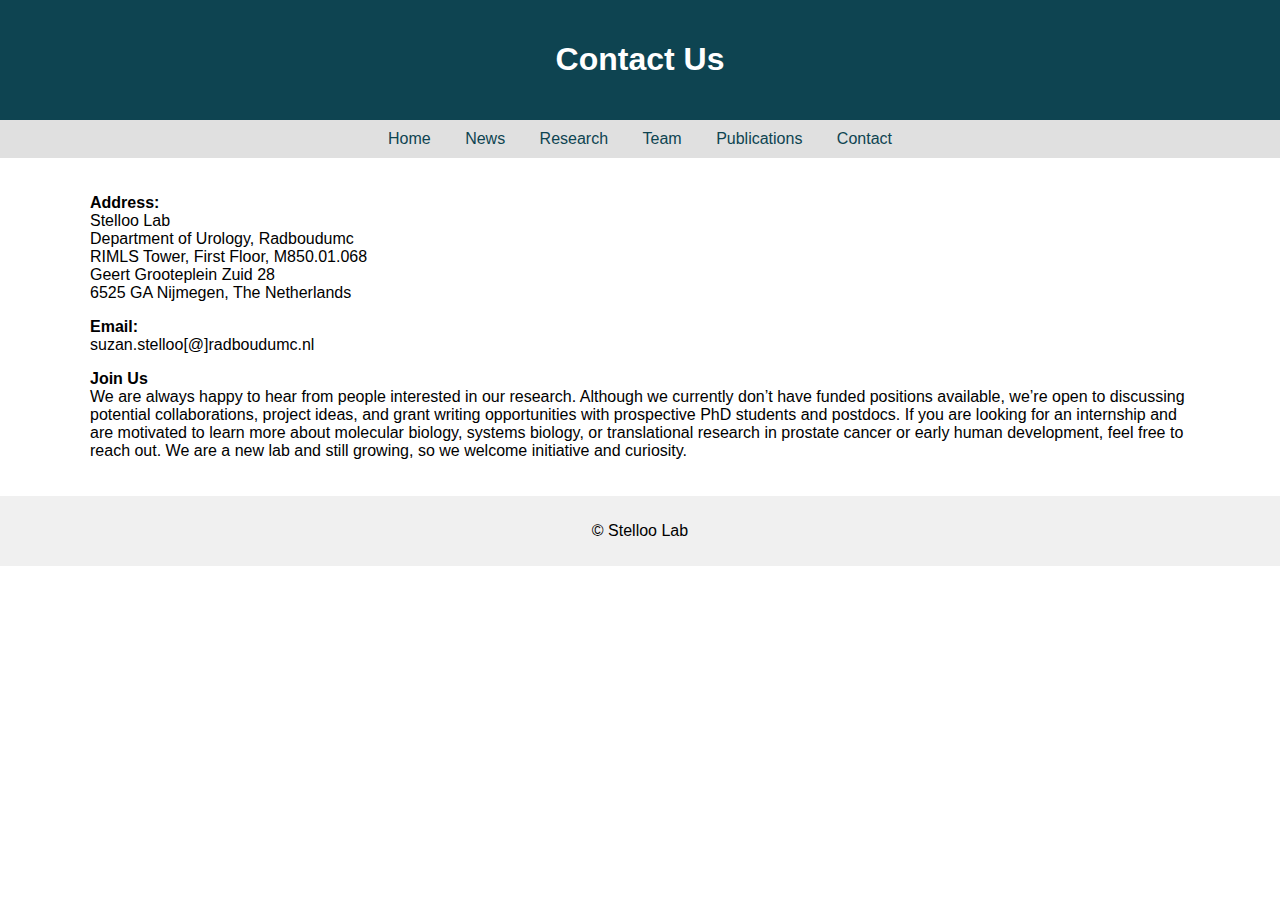
<file: contact.html>
<!DOCTYPE html>
<html>
<head>
    <title>Contact - Stelloo Lab</title>
    <link rel="stylesheet" href="style.css">
</head>
<body>
    <header><h1>Contact Us</h1></header>
    <nav>
        <a href="index.html">Home</a>
        <a href="news.html">News</a>
        <a href="research.html">Research</a>
        <a href="team.html">Team</a>
        <a href="publications.html">Publications</a>
        <a href="contact.html">Contact</a>
    </nav>

    <main>
        <section id="contact">
            <div style="max-width: 1100px; margin: 0 auto; padding: 0 60px;">
            <p><strong>Address:</strong><br>
                Stelloo Lab<br>
                Department of Urology, Radboudumc<br>
                RIMLS Tower, First Floor, M850.01.068<br>
                Geert Grooteplein Zuid 28<br>
                6525 GA Nijmegen, The Netherlands
            </p>
          
            <p><strong>Email:</strong><br>
                suzan.stelloo[@]radboudumc.nl</a>
            </p>


            <p><strong>Join Us</strong><br>
            We are always happy to hear from people interested in our research. Although we currently don’t have funded positions available, we’re open to discussing potential collaborations, project ideas, and grant writing opportunities with prospective PhD students and postdocs.
If you are looking for an internship and are motivated to learn more about molecular biology, systems biology, or translational research in prostate cancer or early human development, feel free to reach out. We are a new lab and still growing, so we welcome initiative and curiosity.
            </p>
        </section>
    </main>
    <footer><p>&copy; Stelloo Lab</p></footer>
</body>
</html>
</file>
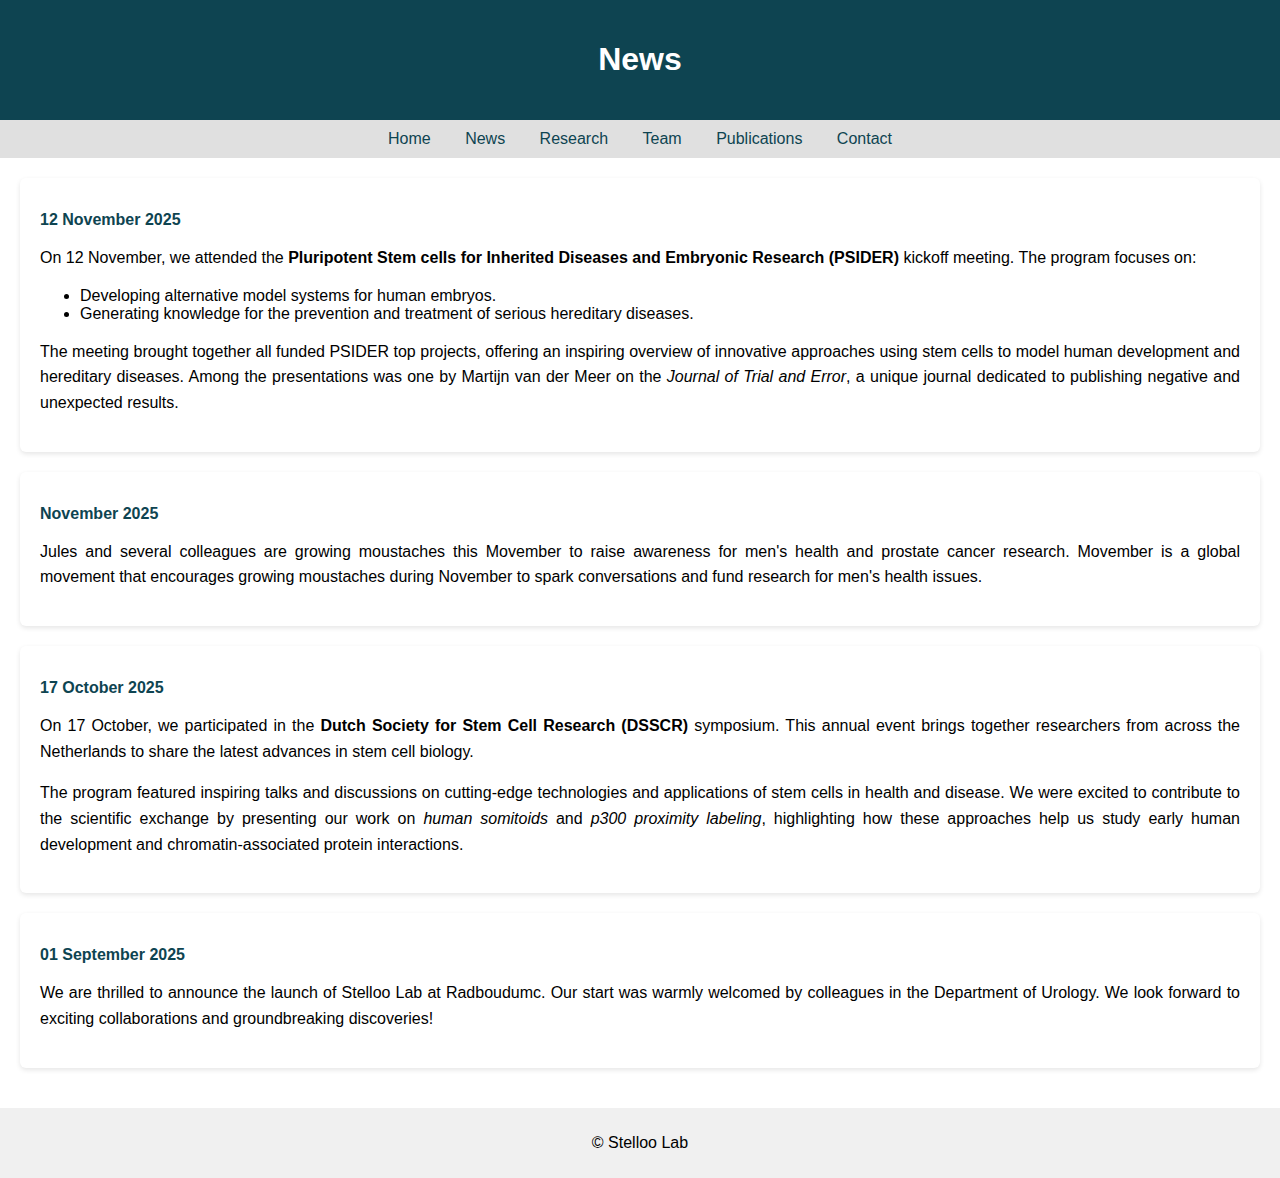
<file: news.html>
<!DOCTYPE html>
<html>
<head>
    <title>News - Stelloo Lab</title>
    <link rel="stylesheet" href="style.css">
</head>
<body>
    <header><h1>News</h1></header>
    <nav>
        <a href="index.html">Home</a>
        <a href="news.html">News</a>
        <a href="research.html">Research</a>
        <a href="team.html">Team</a>
        <a href="publications.html">Publications</a>
        <a href="contact.html">Contact</a>
    </nav>

   
    <main>
         <section class="news-item">
            <h2>12 November 2025</h2>
           <p>On 12 November, we attended the <strong>Pluripotent Stem cells for Inherited Diseases and Embryonic Research (PSIDER)</strong> kickoff meeting. The program focuses on:</p>
          <ul>
          <li>Developing alternative model systems for human embryos.</li>
          <li>Generating knowledge for the prevention and treatment of serious hereditary diseases.</li>
          </ul>
          <p>The meeting brought together all funded PSIDER top projects, offering an inspiring overview of innovative approaches using stem cells to model human development and hereditary diseases. Among the presentations was one by Martijn van der Meer on the <em>Journal of Trial and Error</em>, a unique journal dedicated to publishing negative and unexpected results.</p>
          </section>
          
          <section class="news-item">
            <h2>November 2025</h2>
            <p>Jules and several colleagues are growing moustaches this Movember to raise awareness for men's health and prostate cancer research. Movember is a global movement that encourages growing moustaches during November to spark conversations and fund research for men's health issues.</p>          </section>
          </section>
          
           <section class="news-item">
            <h2>17 October 2025</h2>
            <p>On 17 October, we participated in the <strong>Dutch Society for Stem Cell Research (DSSCR)</strong> symposium. This annual event brings together researchers from across the Netherlands to share the latest advances in stem cell biology.</p>
            <p>The program featured inspiring talks and discussions on cutting-edge technologies and applications of stem cells in health and disease. We were excited to contribute to the scientific exchange by presenting our work on <em>human somitoids</em> and <em>p300 proximity labeling</em>, highlighting how these approaches help us study early human development and chromatin-associated protein interactions.</p>                   
          </section>
  
        <section class="news-item">
            <h2>01 September 2025</h2>
            <p>We are thrilled to announce the launch of Stelloo Lab at Radboudumc. Our start was warmly welcomed by colleagues in the Department of Urology. We look forward to exciting collaborations and groundbreaking discoveries!</p>        
          </section>

    </main>
    <footer><p>&copy; Stelloo Lab</p></footer>
</body>
</html>
</file>
<file: style.css>
body {
    font-family: Arial, sans-serif;
    margin: 0;
    padding: 0;
}
header {
    background-color: #0e4451;
    color: white;
    padding: 20px;
    text-align: center;
}
nav {
    background-color: #e0e0e0;
    padding: 10px;
    text-align: center;
}
nav a {
    margin: 0 15px;
    text-decoration: none;
    color: #0e4451;
}
main {
    padding: 20px;
}
footer {
    background-color: #f0f0f0;
    text-align: center;
    padding: 10px;
}
.team-photo img {
  width: 100%;
  max-height: 300px;
  object-fit: cover;
  object-position: 40% 30%; /* or try 20% 0% */
  display: block;
  margin-bottom: 40px;
}

.team-container {
  display: flex;
  flex-direction: column;
  gap: 40px;
  margin: 80px;
}

.team-member {
  display: flex;
  align-items: flex-start;
  gap: 80px;
}

.member-info {
  max-width: 800px;
  text-align: justify;
}

.team-member img {
    width: 150px;
    height: 150px;
    border-radius: 8px;
    object-fit: cover;margin-left: 80px;margin-top: 30px;
}


.publication-container {
  display: flex;
  flex-direction: column;
  gap: 40px;
  margin: 80px;
}

.publication {
  display: flex;
  align-items: flex-start;
  gap: 80px;
}




.pub-info {
  max-width: 800px;
  font-size: 0.95em;
  text-align: justify;
}


.publication img {
    width: 300px;
    height: 300px;
    border-radius: 8px;
    object-fit: cover;margin-left: 20px;
}

.paper-link{
  font-size: 0.9em;
}

.paper-link a:hover{

}


/* News items */
.news-item {
    background-color: white;
    border-radius: 6px;
    padding: 20px;
    margin-bottom: 20px;
    box-shadow: 0 2px 5px rgba(0, 0, 0, 0.1);
    text-align: justify;
}

.news-item h2 {
    color: #0e4451;
    font-size: 1em;
    margin-bottom: 10px;
}
.news-item .date {
    font-size: 0.9em;
    color: #666;
    margin-bottom: 10px;
}
.news-item p {
    line-height: 1.6;
}
</file>
